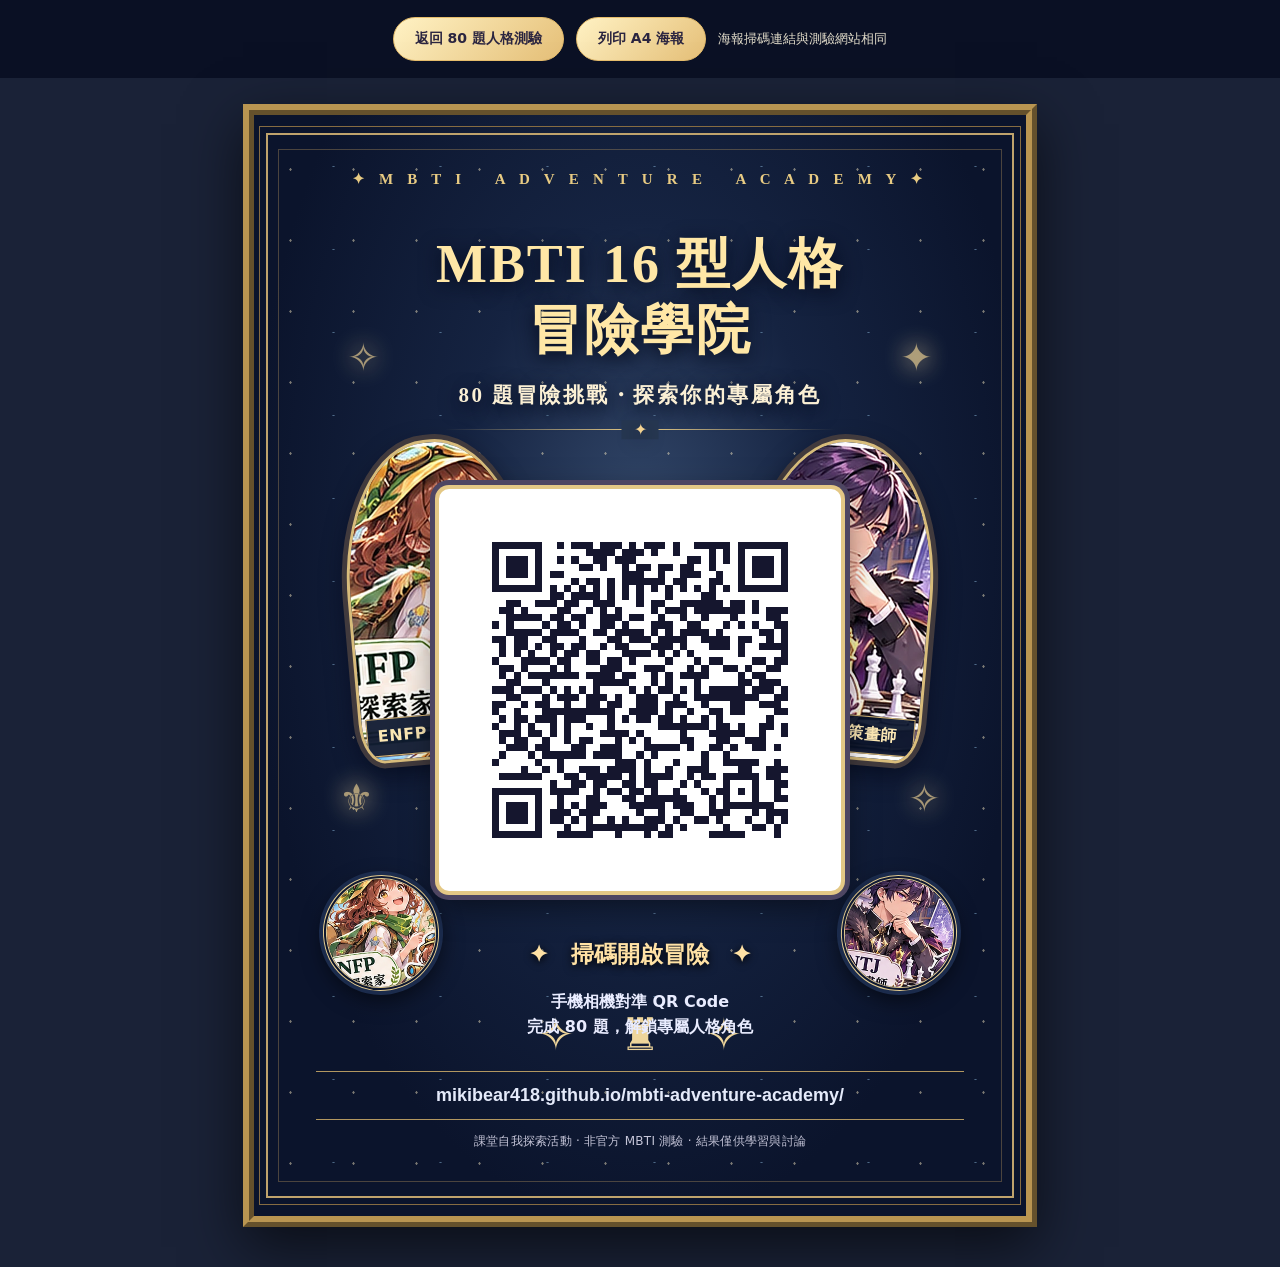
<file: poster.html>
<!doctype html>
<html lang="zh-Hant">
<head>
<meta charset="utf-8">
<meta name="viewport" content="width=device-width, initial-scale=1">
<title>MBTI 16 型人格冒險學院｜課堂掃碼海報</title>
<meta name="description" content="80 題冒險挑戰・探索你的專屬角色。A4 列印掃碼海報。">
<style>
:root{--night:#0b1430;--mid:#1c284b;--gold:#e8cb83;--gold2:#b48b51;--paper:#fffaf0}
*{box-sizing:border-box}body{margin:0;background:#1a2237;color:#f8edce;font-family:"Noto Serif TC","Songti TC","PMingLiU",serif;}
.toolbar{font-family:system-ui,sans-serif;display:flex;gap:12px;align-items:center;justify-content:center;flex-wrap:wrap;padding:17px;background:#0a1024}
.toolbar a,.toolbar button{font:600 14px system-ui,sans-serif;text-decoration:none;color:#2b2540;padding:12px 21px;border:1px solid #e6bd6c;border-radius:99px;background:linear-gradient(135deg,#fff2c4,#e5bf77);cursor:pointer}
.toolbar a:hover,.toolbar button:hover{filter:brightness(1.06)}.toolbar span{color:#e5dfcc;font-size:13px}
.poster{position:relative;isolation:isolate;width:min(100%,794px);aspect-ratio:210/297;margin:26px auto 40px;overflow:hidden;background:radial-gradient(ellipse at 50% 39%,#34496b 0%,#152341 34%,#0b142c 72%),var(--night);border:11px ridge #b99551;box-shadow:0 20px 55px #0009;}
.poster:before{content:"";position:absolute;inset:1.6%;border:2px solid #bfa36c;outline:1px solid #866c42;outline-offset:6px;pointer-events:none;z-index:6}
.poster:after{content:"";position:absolute;inset:3.1%;border:1px solid #aa8d5a66;pointer-events:none;z-index:6}
.stars{position:absolute;inset:0;background-image:radial-gradient(#fff0c7 0.85px,transparent 1.4px),radial-gradient(#9ac9ec 0.8px,transparent 1.3px);background-size:63px 71px,107px 83px;background-position:5px 19px,26px 10px;opacity:.46}
.academy{position:absolute;top:5%;left:8%;right:8%;text-align:center;color:var(--gold);font:700 clamp(8px,1.4vw,15px) Georgia,serif;letter-spacing:.35em;}
.title{position:absolute;top:10.6%;left:5%;right:5%;text-align:center;line-height:1.22;text-shadow:0 5px 20px #04091b;z-index:4}
.title h1{font-weight:900;margin:0;color:#ffe7a6;font-size:clamp(24px,5.4vw,54px);letter-spacing:.035em;}
.title p{font-size:clamp(11px,2.25vw,21px);letter-spacing:.12em;color:#fbf0d5;font-weight:600;margin:2.8% 0 0;}
.rule{width:56%;height:1px;margin:3% auto 0;background:linear-gradient(90deg,transparent,var(--gold),transparent);position:relative}.rule:after{content:"✦";position:absolute;left:50%;top:50%;transform:translate(-50%,-50%);background:#263751;padding:0 12px;color:#f5d491}
.figure{position:absolute;overflow:hidden;border:3px solid #d8bc7b;box-shadow:0 0 0 5px #413a3d,0 10px 26px #020414a9;z-index:3;background:#252f4a;}
.figure img{width:100%;height:100%;object-fit:cover;display:block}
.figure.enfp{left:7%;top:28%;width:24%;height:29%;border-radius:48% 48% 13% 13%;transform:rotate(-5deg)}
.figure.intj{right:7%;top:28%;width:24%;height:29%;border-radius:48% 48% 13% 13%;transform:rotate(5deg)}
.figure.enfp img{object-position:53% 28%}.figure.intj img{object-position:48% 25%}
.type-label{position:absolute;bottom:1.5%;left:2%;right:2%;background:#09142ceb;padding:4% 0;text-align:center;border:1px solid #d3b374;color:#fce8b4;font:700 clamp(8px,1.6vw,16px) system-ui,sans-serif;letter-spacing:.04em}
.mini{position:absolute;width:15%;aspect-ratio:1;border:4px double #e4cd93;border-radius:50%;overflow:hidden;box-shadow:0 0 0 4px #1b2b4c,0 8px 22px #0009;z-index:4}
.mini img{width:100%;height:100%;object-fit:cover;object-position:50% 18%;transform:scale(1.3)}
.mini.e{left:9%;top:69%;transform:rotate(-9deg)}.mini.i{right:9%;top:69%;transform:rotate(9deg)}
.glyph{position:absolute;color:#e8cd91aa;text-shadow:0 0 25px #ffe4ad;z-index:2}
.g1{left:12%;top:20%;font-size:clamp(20px,4vw,39px)}.g2{right:12%;top:20%;font-size:clamp(20px,4vw,39px)}.g3{left:11%;top:60%;font-size:clamp(20px,4vw,39px)}.g4{right:11%;top:60%;font-size:clamp(20px,4vw,39px)}
.center{position:absolute;left:24%;right:24%;top:34%;z-index:5;text-align:center;}
.qr-frame{background:white;border:8px solid #fff;border-radius:10px;box-shadow:0 0 0 4px #e4c885,0 0 0 9px #4e4662,0 10px 35px #0009;aspect-ratio:1;padding:4%}
.qr-frame img{width:100%;height:100%;display:block;image-rendering:pixelated;object-fit:contain}
.callout{font-weight:900;color:#ffe2a5;font-size:clamp(13px,2.35vw,23px);margin-top:12%;text-shadow:0 2px 8px #000}
.steps{font:600 clamp(9px,1.6vw,16px) system-ui,sans-serif;color:#e9ecff;margin-top:5%;line-height:1.55}
.bottom{position:absolute;left:8%;right:8%;bottom:6%;text-align:center}
.castle{font-size:clamp(23px,4vw,45px);line-height:1;color:#eed59b}
.site{border-top:1px solid #b29760;border-bottom:1px solid #b29760;margin:2% auto 0;padding:2% 0;color:#e4eafa;font:600 clamp(10px,1.8vw,18px) Georgia,sans-serif;overflow-wrap:anywhere}
.disclaimer{font:400 clamp(8px,1.2vw,12px) system-ui,sans-serif;color:#c5c5d8;letter-spacing:.02em;margin:2% 0 0}
@media(max-width:480px){.poster{margin:12px auto;border-width:6px}.qr-frame{border-width:4px;border-radius:5px;box-shadow:0 0 0 2px #e4c885,0 0 0 5px #4e4662}.figure{border-width:2px}.mini{border-width:2px}.type-label{font-size:8px}.toolbar span{width:100%;text-align:center}}
@page{size:A4 portrait;margin:0}
@media print{body{background:white;-webkit-print-color-adjust:exact;print-color-adjust:exact}.toolbar{display:none}.poster{width:210mm;height:297mm;max-width:none;margin:0;border-width:3mm;box-shadow:none;page-break-inside:avoid}.title h1{font-size:13mm}.title p{font-size:5mm}.academy{font-size:3mm}.type-label{font-size:3.4mm}.callout{font-size:5.2mm}.steps{font-size:3.8mm}.site{font-size:3.4mm}.disclaimer{font-size:2.5mm}}
</style></head>
<body>
<nav class="toolbar"><a href="./">返回 80 題人格測驗</a><button onclick="window.print()">列印 A4 海報</button><span>海報掃碼連結與測驗網站相同</span></nav>
<main class="poster" role="img" aria-label="MBTI 16 型人格冒險學院 A4 掃碼海報，包含 ENFP 與 INTJ 角色和可掃描 QR Code">
<div class="stars"></div><div class="academy">✦ M B T I　 A D V E N T U R E　 A C A D E M Y ✦</div>
<header class="title"><h1>MBTI 16 型人格<br>冒險學院</h1><p>80 題冒險挑戰・探索你的專屬角色</p><div class="rule"></div></header>
<div class="glyph g1" aria-hidden="true">✧</div><div class="glyph g2" aria-hidden="true">✦</div><div class="glyph g3" aria-hidden="true">⚜</div><div class="glyph g4" aria-hidden="true">✧</div>
<figure class="figure enfp"><img src="assets/enfp-explorer.webp" alt="ENFP 探索家奇幻角色"><figcaption class="type-label">ENFP　靈感探索家</figcaption></figure>
<figure class="figure intj"><img src="assets/intj-strategist.webp" alt="INTJ 策畫師奇幻角色"><figcaption class="type-label">INTJ　戰略策畫師</figcaption></figure>
<div class="mini e"><img src="assets/enfp-explorer.webp" alt="ENFP 小肖像"></div><div class="mini i"><img src="assets/intj-strategist.webp" alt="INTJ 小肖像"></div>
<section class="center" aria-label="掃碼開始測驗"><div class="qr-frame"><img src="assets/classroom-qr.png" alt="掃描進入 MBTI 16 型人格冒險學院" width="512" height="512"></div><div class="callout">✦　掃碼開啟冒險　✦</div><div class="steps">手機相機對準 QR Code<br>完成 80 題，解鎖專屬人格角色</div></section>
<footer class="bottom"><div class="castle" aria-hidden="true">✧　♜　✧</div><div class="site">mikibear418.github.io/mbti-adventure-academy/</div><p class="disclaimer">課堂自我探索活動 · 非官方 MBTI 測驗 · 結果僅供學習與討論</p></footer>
</main></body></html>
</file>
